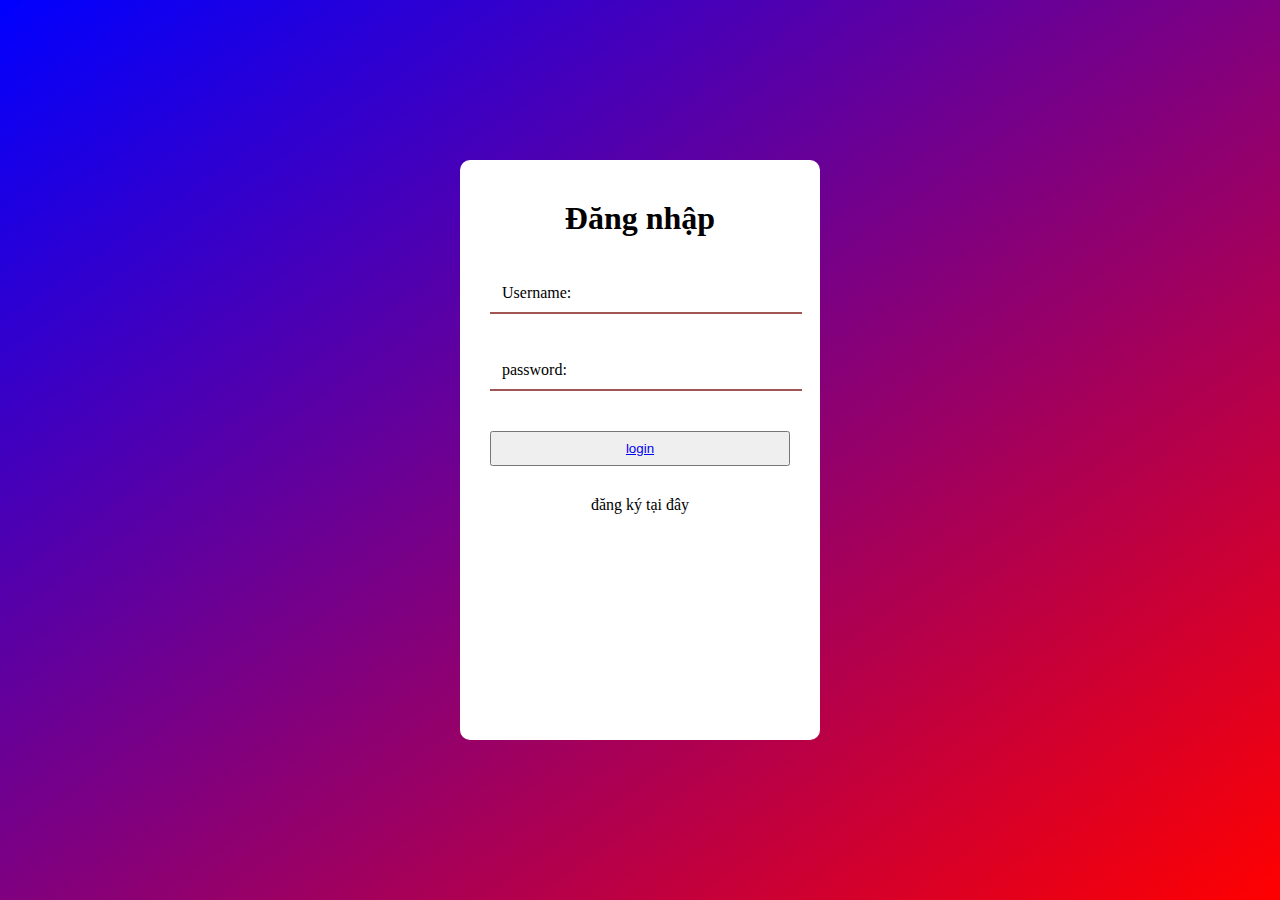
<file: test.html>
<!DOCTYPE html>
<html lang="en">
<head>
    <meta charset="UTF-8">
    <meta http-equiv="X-UA-Compatible" content="IE=edge">
    
    <meta name="viewport" content="width=device-width, initial-scale=1.0">
    <link rel="stylesheet" href="view.css">
    <title>Document</title>
</head>
<body>
    <div class="container">
        <form class="form-login">
            <h1>Đăng nhập</h1>
            <div class="form-text">
                <label>Username:</label>
                <input type="text">
            </div>
            <div class="form-text">
                <label>password:</label>
                <input type="text">
            </div>
           <button id="login"><a href="index.html">login</a></button> 
           <span>đăng ký <a>tại đây</a></span> 
        </form>
    </div>
    
    <script src="controller1.js"></script>
</body>
</html>
</file>
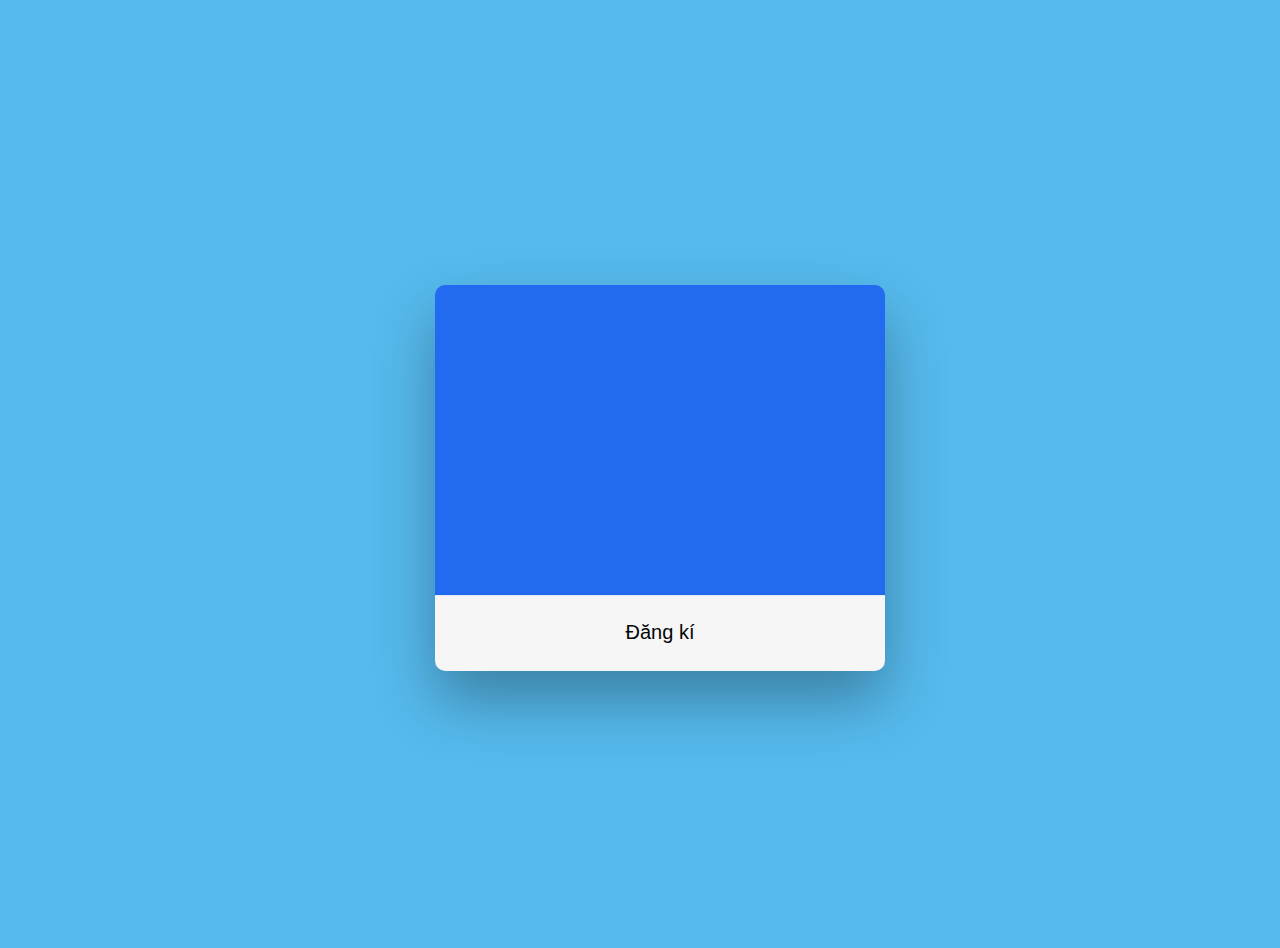
<file: Login/login.html>
<!DOCTYPE html>
<html lang="en">
<head>
    <meta charset="UTF-8">
    <meta http-equiv="X-UA-Compatible" content="IE=edge">
    <meta name="viewport" content="width=device-width, initial-scale=1.0">
    <title>Login</title>
    <script src="https://code.jquery.com/jquery-3.2.1.slim.min.js" integrity="sha384-KJ3o2DKtIkvYIK3UENzmM7KCkRr/rE9/Qpg6aAZGJwFDMVNA/GpGFF93hXpG5KkN" crossorigin="anonymous"></script>
    <script src="https://cdnjs.cloudflare.com/ajax/libs/popper.js/1.12.9/umd/popper.min.js" integrity="sha384-ApNbgh9B+Y1QKtv3Rn7W3mgPxhU9K/ScQsAP7hUibX39j7fakFPskvXusvfa0b4Q" crossorigin="anonymous"></script>
    <script src="https://maxcdn.bootstrapcdn.com/bootstrap/4.0.0/js/bootstrap.min.js" integrity="sha384-JZR6Spejh4U02d8jOt6vLEHfe/JQGiRRSQQxSfFWpi1MquVdAyjUar5+76PVCmYl" crossorigin="anonymous"></script>
    <script type="module" src="./controllerLogin.js"></script>
    <link rel="stylesheet" href="./login.css">
</head>
<body>
    <div class="wrapper fadeInDown">
        <div id="formContent">
          <!-- Tabs Titles -->
      
          <!-- Icon -->
          <div class="fadeIn first">
            <h1>ĐĂNG NHẬP</h1>
          </div>
      
          <!-- Login Form -->
          <form>
            <input type="text" id="login" class="fadeIn second" name="login" placeholder="username">
            <input type="password" id="password" class="fadeIn third" name="login" placeholder="password">
            <input type="submit" class="fadeIn fourth" value="Log In">
          </form>
      
          <!-- Remind Passowrd -->
          <div id="formFooter">
            <a class="underlineHover" href="./register.html">Đăng kí</a>
          </div>
      
        </div>
      </div>
</body>
</html>
</file>
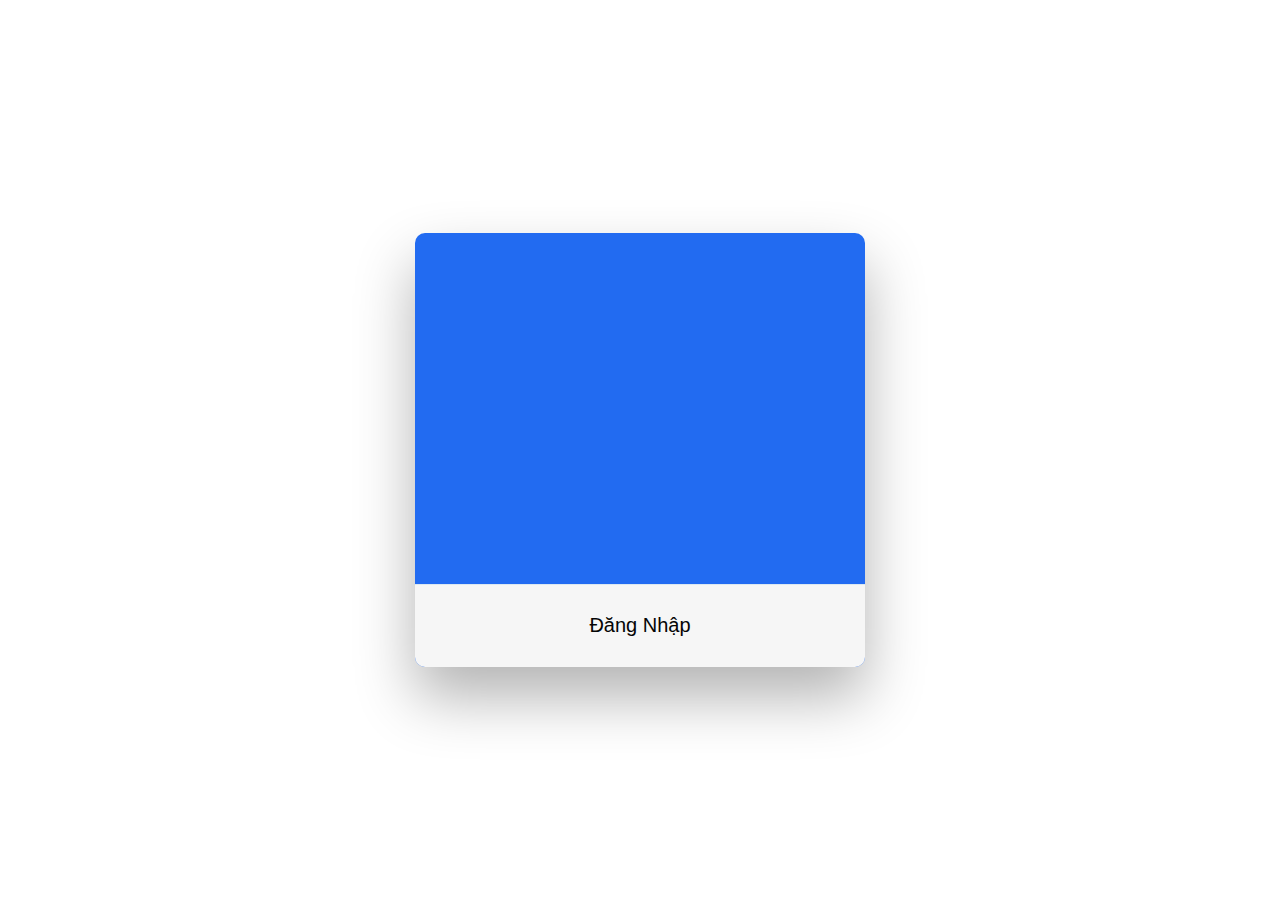
<file: Login/register.html>
<!DOCTYPE html>
<html lang="en">
<head>
    <meta charset="UTF-8">
    <meta http-equiv="X-UA-Compatible" content="IE=edge">
    <meta name="viewport" content="width=device-width, initial-scale=1.0">
    <title>Register</title>
    <link href="//maxcdn.bootstrapcdn.com/bootstrap/4.0.0/css/bootstrap.min.css" rel="stylesheet" id="bootstrap-css">
    <script src="//maxcdn.bootstrapcdn.com/bootstrap/4.0.0/js/bootstrap.min.js"></script>
    <script src="//cdnjs.cloudflare.com/ajax/libs/jquery/3.2.1/jquery.min.js"></script>
    <link rel="stylesheet" href="./login.css">
</head>
<body>
    <div class="wrapper fadeInDown">
        <div id="formContent">
          <!-- Tabs Titles -->
      
          <!-- Icon -->
          <div class="fadeIn first">
            <h1>ĐĂNG KÍ</h1>
          </div>
      
          <!-- Login Form -->
          <form>
            <input type="text" id="fullname" class="fadeIn second" name="fullname" placeholder="fullname">
            <input type="text" id="login" class="fadeIn second" name="login" placeholder="username">
            <input type="password" id="password" class="fadeIn third" name="login" placeholder="password">
            <input type="submit" class="fadeIn fourth" value="Submit">
          </form>
      
          <!-- Remind Passowrd -->
          <div id="formFooter">
            <a class="underlineHover" href="./login.html">Đăng Nhập</a>
          </div>
      
        </div>
      </div>
</body>
</html>
</file>
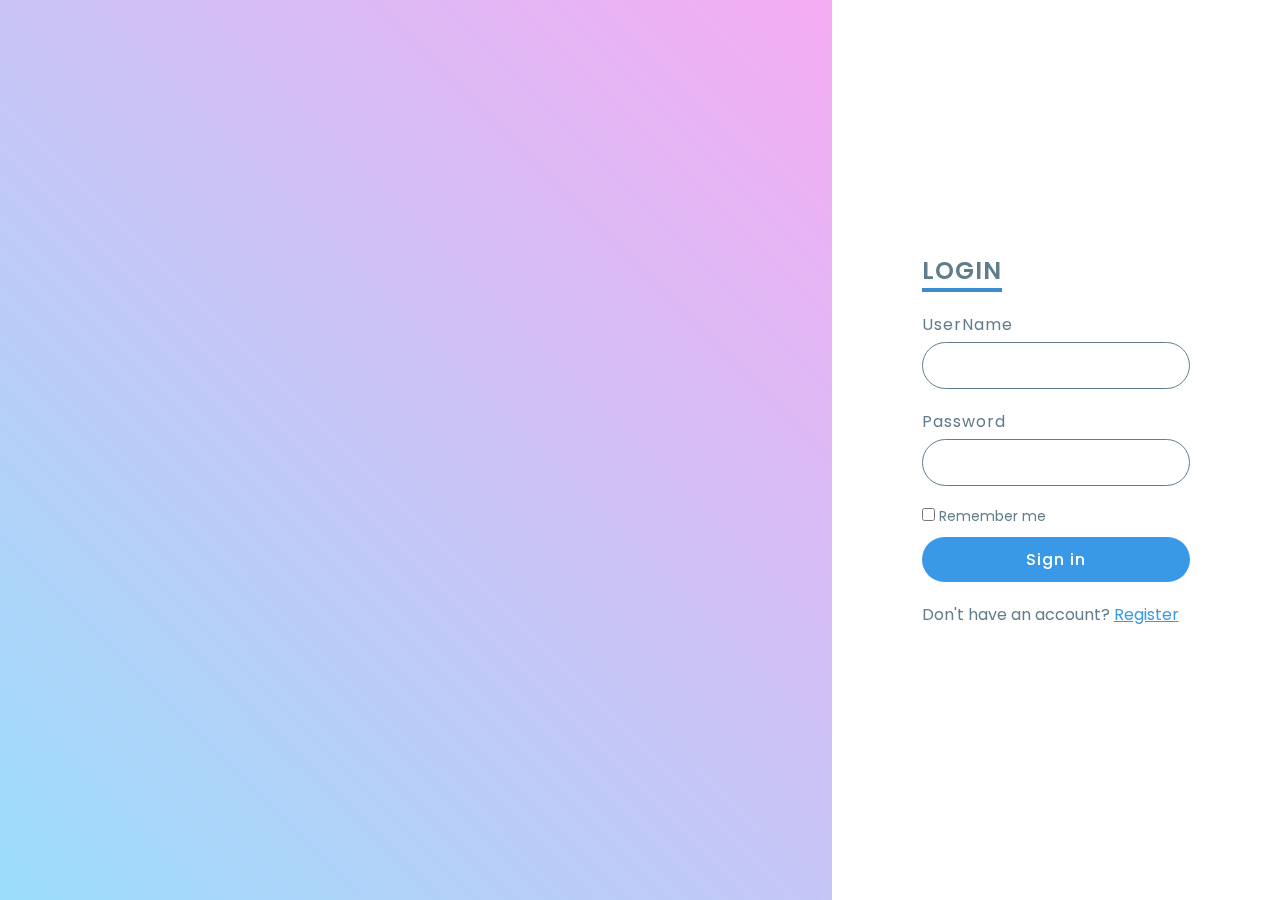
<file: login_page/login.html>
<!DOCTYPE html>
<html lang="en">
<head>
	<meta charset="UTF-8">
	<meta http-equiv="X-UA-Compatible" content="IE=edge">
	<meta name="viewport" content="width=device-width, initial-scale=1.0">
	<title>Login</title>
	<link rel="stylesheet" href="style.css">
</head>
<body>
	<section>
		<div class="imgBg">
			<!-- <img src="img/pexels-andrea-piacquadio-920381.jpg" alt=""> -->
		</div>
		<div class="content">
			<div class="form">
				<h2>Login</h2>
				<div class="form_item">
					<span>UserName</span>
					<input id = "username" type="text">
				</div>

				<div class="form_item">
					<span>Password</span>
					<input id = "password" type="password">
				</div>

				<div class="remember">
					<label>
						<input type="checkbox">
						Remember me
					</label>
				</div>

				<div class="form_item">
					<input id = "confirm" type="submit" value="Sign in">
				</div>

				<div class="form_item">
					<p>Don't have an account? <a href="register.html">Register</a></p>
				</div>
			</div>
		</div>
	</section>
<script type = "module" src="../src/login/login_controller.js"></script>	
</body>
</html>
</file>
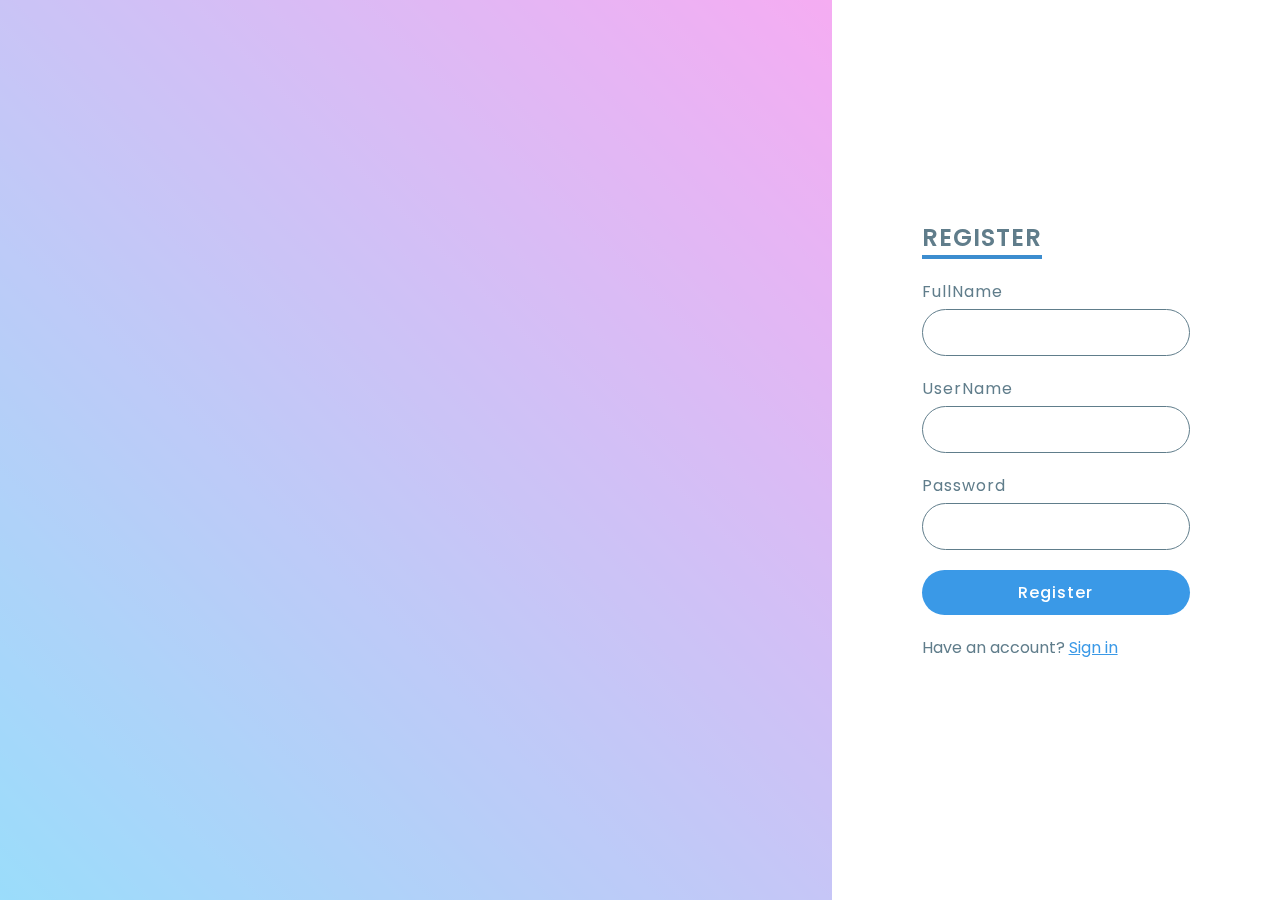
<file: login_page/register.html>
<!DOCTYPE html>
<html lang="en">
<head>
	<meta charset="UTF-8">
	<meta http-equiv="X-UA-Compatible" content="IE=edge">
	<meta name="viewport" content="width=device-width, initial-scale=1.0">
	<title>Register</title>
	<link rel="stylesheet" href="style.css">
</head>
<body>
	<section>
		<div class="imgBg">
			<!-- <img src="img/pexels-andrea-piacquadio-920381.jpg" alt=""> -->
		</div>
		<div class="content">
			<div class="form">
				<h2>Register</h2>

				<div class="form_item">
					<span>FullName</span>
					<input id = "full_name" type="text">
				</div>

				<div class="form_item">
					<span>UserName</span>
					<input id = "username" type="text">
				</div>

				<div class="form_item">
					<span>Password</span>
					<input id ="password" type="password">
				</div>

				<div class="form_item">
					<input id ="register" type="submit" value="Register">
				</div>

				<div class="form_item">
					<p>Have an account? <a href="login.html">Sign in</a></p>
				</div>
			</div>
		</div>
	</section>
<script type = "module" src="../src/register/register_controller.js"></script>
</body>
</html>
</file>
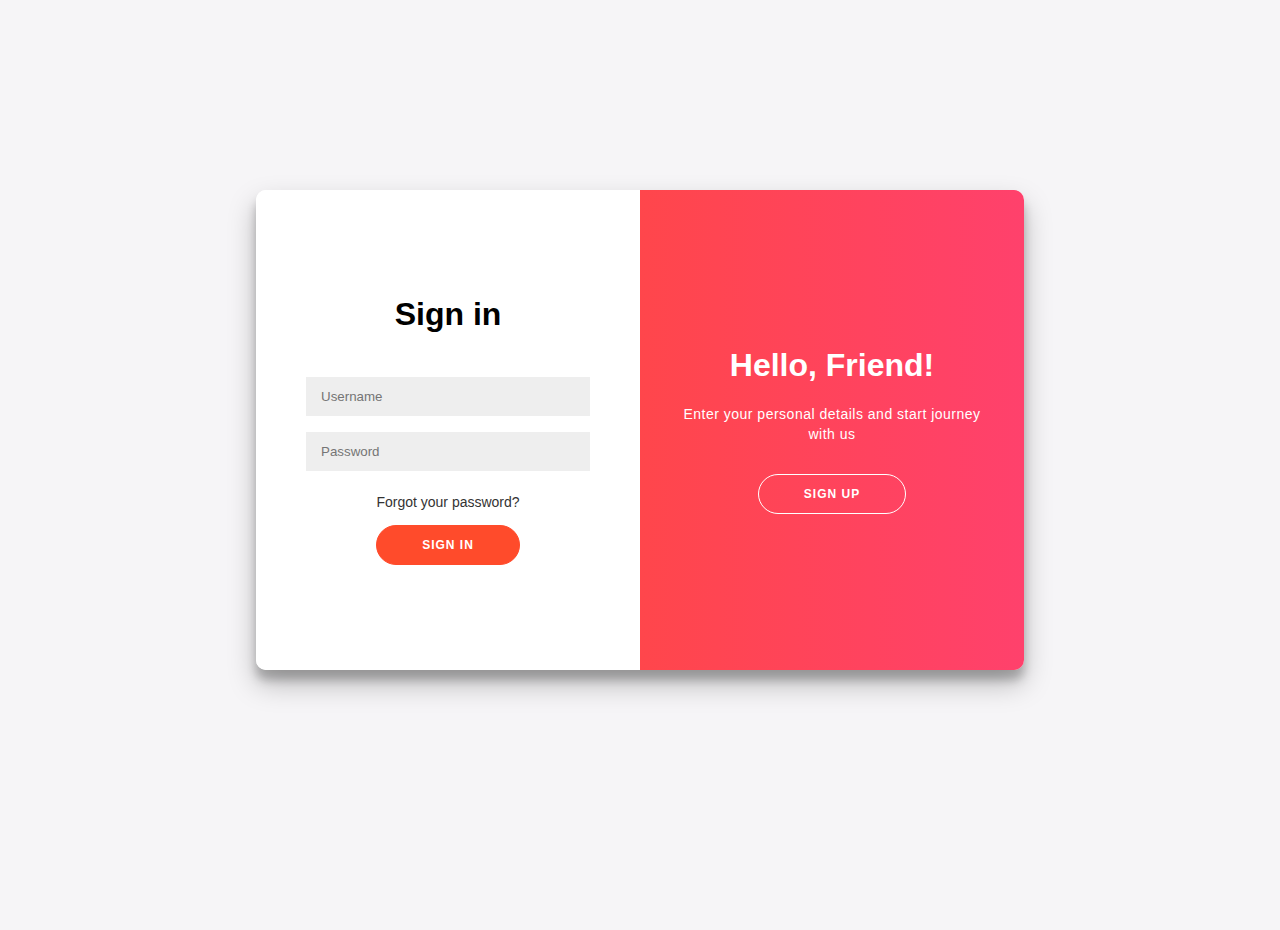
<file: src/auth/login.html>
<html>
  <head>
    <meta charset="utf-8" />
    <meta http-equiv="X-UA-Compatible" content="IE=edge" />
    <link rel="stylesheet" href="../../style.css">
    <title>Login</title>
  </head>
 
  <body>
    <div class="container" id="container">
        <div class="form-container sign-up-container">
            <form action="#">
                <h1>Create Account</h1>
                <br/><br/>
                <input type="text" placeholder="Full-name" id="fnSignup"/>
                <input type="text" placeholder="Username" id="unSignup">
                <input type="password" placeholder="Password" id="pwSignup" />
                <button id="btnSignup">Sign Up</button>
            </form>
        </div>
        <div class="form-container sign-in-container">
            <form action="#">
                <h1>Sign in</h1>
                <br/><br/>
                <input type="text" placeholder="Username" id="unSignin"/>
                <input type="password" placeholder="Password" id='pwSignin'/>
                <a href="#">Forgot your password?</a>
                <button id="btnSignin">Sign In</button>
            </form>
        </div>
        <div class="overlay-container">
            <div class="overlay">
                <div class="overlay-panel overlay-left">
                    <h1>Welcome Back!</h1>
                    <p>To keep connected with us please login with your personal info</p>
                    <button class="ghost" id="signIn">Sign In</button>
                </div>
                <div class="overlay-panel overlay-right">
                    <h1>Hello, Friend!</h1>
                    <p>Enter your personal details and start journey with us</p>
                    <button class="ghost" id="signUp">Sign Up</button>
                </div>
            </div>
        </div>
    </div>
    
    <script type = "module" src="./controller.auth.js"></script>

  </body>
</html>
</file>
<file: view.css>
:root{
  --bg1 : blue;
  --bg2 : red;
  --text : yellow;
}
*{
  margin: 0;
  padding: 0;
  outline: none;
}
.container{
  display: flex;
  justify-content: center;
  align-items: center;
  text-align: center;
  width: 100vw;
  height: 100vh;
  background: linear-gradient(to bottom right,var(--bg1),var(--bg2));

}
.form-login {
  width: 300px;
  height: 500px;
  background: white;
  border-radius: 10px;
  padding: 40px 30px
}
.form-login h1{
  margin-bottom: 40px;
}
.form-login button{
  height: 35px;
  width: 100%;
  margin-bottom: 30px;
}
.form-text {
  margin-bottom: 40px;
  position: relative;
}
.form-text input {
  width: 100%;
  height: 35px;
  border: none;
  border-bottom: 2px solid rgb(161, 85, 85);
  cursor: pointer;
  padding-left: 12px;
}
.form-text label {
  position: absolute;
  left: 12px;
  bottom: 12px;
  transition: 0.5s;
}
.form-text label.focus {
  transform: translateY(-45px);
}
</file>
<file: Login/login.css>
html {
    background-color: #56baed;
  }
  
  body {
    font-family: "Poppins", sans-serif;
    height: 100vh;
  }
  
  a {
    color: #050505;
    display:inline-block;
    text-decoration: none;
    font-weight: 400;
    font-size: 20px;
  }
  
  h2 {
    text-align: center;
    font-size: 16px;
    font-weight: 600;
    text-transform: uppercase;
    display:inline-block;
    margin: 40px 8px 10px 8px; 
    color: #cccccc;
  }
  
  h1{
    font-size: 40px;
    /* font-family: Georgia, 'Times New Roman', Times, serif; */
  }
  
  /* STRUCTURE */
  
  .wrapper {
    display: flex;
    align-items: center;
    flex-direction: column; 
    justify-content: center;
    width: 100%;
    min-height: 100%;
    padding: 20px;
  }
  
  #formContent {
    -webkit-border-radius: 10px 10px 10px 10px;
    border-radius: 10px 10px 10px 10px;
    background: rgb(34, 107, 241);
    padding: 30px;
    width: 90%;
    max-width: 450px;
    position: relative;
    padding: 0px;
    -webkit-box-shadow: 0 30px 60px 0 rgba(0,0,0,0.3);
    box-shadow: 0 30px 60px 0 rgba(0,0,0,0.3);
    text-align: center;
  }
  
  #formFooter {
    background-color: #f6f6f6;
    border-top: 1px solid #dce8f1;
    padding: 25px;
    text-align: center;
    -webkit-border-radius: 0 0 10px 10px;
    border-radius: 0 0 10px 10px;
  }
  
  
  /* TABS */
  
  h2.inactive {
    color: #cccccc;
  }
  
  h2.active {
    color: #0d0d0d;
    border-bottom: 2px solid #5fbae9;
  }
  
  
  
  /* FORM TYPOGRAPHY*/
  
  input[type=button], input[type=submit], input[type=reset]  {
    background-color: #56baed;
    border: none;
    color: white;
    padding: 15px 80px;
    text-align: center;
    text-decoration: none;
    display: inline-block;
    text-transform: uppercase;
    font-size: 13px;
    -webkit-box-shadow: 0 10px 30px 0 rgba(95,186,233,0.4);
    box-shadow: 0 10px 30px 0 rgba(95,186,233,0.4);
    -webkit-border-radius: 5px 5px 5px 5px;
    border-radius: 5px 5px 5px 5px;
    margin: 10px 20px 40px 20px;
    -webkit-transition: all 0.3s ease-in-out;
    -moz-transition: all 0.3s ease-in-out;
    -ms-transition: all 0.3s ease-in-out;
    -o-transition: all 0.3s ease-in-out;
    transition: all 0.3s ease-in-out;
  }
  
  input[type=button]:hover, input[type=submit]:hover, input[type=reset]:hover  {
    background-color: #39ace7;
  }
  
  input[type=button]:active, input[type=submit]:active, input[type=reset]:active  {
    -moz-transform: scale(0.95);
    -webkit-transform: scale(0.95);
    -o-transform: scale(0.95);
    -ms-transform: scale(0.95);
    transform: scale(0.95);
  }
  
  input[type=text] {
    background-color: #f6f6f6;
    border: none;
    color: #0d0d0d;
    padding: 15px 32px;
    text-align: center;
    text-decoration: none;
    display: inline-block;
    font-size: 16px;
    margin: 0px;
    margin-bottom: 10px;
    width: 80%;
    border: 2px solid #f6f6f6;
    -webkit-transition: all 0.5s ease-in-out;
    -moz-transition: all 0.5s ease-in-out;
    -ms-transition: all 0.5s ease-in-out;
    -o-transition: all 0.5s ease-in-out;
    transition: all 0.5s ease-in-out;
    -webkit-border-radius: 5px 5px 5px 5px;
    border-radius: 5px 5px 5px 5px;
  }
  input[type=password] {
    background-color: #f6f6f6;
    border: none;
    color: #0d0d0d;
    padding: 15px 32px;
    text-align: center;
    text-decoration: none;
    display: inline-block;
    font-size: 16px;
    margin: 0px;
    margin-top: 2px;
    width: 80%;
    border: 2px solid #f6f6f6;
    -webkit-transition: all 0.5s ease-in-out;
    -moz-transition: all 0.5s ease-in-out;
    -ms-transition: all 0.5s ease-in-out;
    -o-transition: all 0.5s ease-in-out;
    transition: all 0.5s ease-in-out;
    -webkit-border-radius: 5px 5px 5px 5px;
    border-radius: 5px 5px 5px 5px;
  }
  input[type=text]:focus {
    background-color: #fff;
    border-bottom: 2px solid #5fbae9;
  }
  
  input[type=text]:placeholder {
    color: #cccccc;
  }
  
  
  
  /* ANIMATIONS */
  
  /* Simple CSS3 Fade-in-down Animation */
  .fadeInDown {
    -webkit-animation-name: fadeInDown;
    animation-name: fadeInDown;
    -webkit-animation-duration: 1s;
    animation-duration: 1s;
    -webkit-animation-fill-mode: both;
    animation-fill-mode: both;
  }
  
  
  @-webkit-keyframes fadeInDown {
    0% {
      opacity: 0;
      -webkit-transform: translate3d(0, -100%, 0);
      transform: translate3d(0, -100%, 0);
    }
    100% {
      opacity: 1;
      -webkit-transform: none;
      transform: none;
    }
  }
  
  @keyframes fadeInDown {
    0% {
      opacity: 0;
      -webkit-transform: translate3d(0, -100%, 0);
      transform: translate3d(0, -100%, 0);
    }
    100% {
      opacity: 1;
      -webkit-transform: none;
      transform: none;
    }
  }
  
  /* Simple CSS3 Fade-in Animation */
  @-webkit-keyframes fadeIn { from { opacity:0; } to { opacity:1; } }
  @-moz-keyframes fadeIn { from { opacity:0; } to { opacity:1; } }
  @keyframes fadeIn { from { opacity:0; } to { opacity:1; } }
  
  .fadeIn {
    opacity:0;
    -webkit-animation:fadeIn ease-in 1;
    -moz-animation:fadeIn ease-in 1;
    animation:fadeIn ease-in 1;
  
    -webkit-animation-fill-mode:forwards;
    -moz-animation-fill-mode:forwards;
    animation-fill-mode:forwards;
  
    -webkit-animation-duration:1s;
    -moz-animation-duration:1s;
    animation-duration:1s;
  }
  
  .fadeIn.first {
    -webkit-animation-delay: 0.4s;
    -moz-animation-delay: 0.4s;
    animation-delay: 0.4s;
  }
  
  .fadeIn.second {
    -webkit-animation-delay: 0.6s;
    -moz-animation-delay: 0.6s;
    animation-delay: 0.6s;
  }
  
  .fadeIn.third {
    -webkit-animation-delay: 0.8s;
    -moz-animation-delay: 0.8s;
    animation-delay: 0.8s;
  }
  
  .fadeIn.fourth {
    -webkit-animation-delay: 1s;
    -moz-animation-delay: 1s;
    animation-delay: 1s;
  }
  
  /* Simple CSS3 Fade-in Animation */
  .underlineHover:after {
    display: block;
    left: 0;
    bottom: -10px;
    width: 0;
    height: 2px;
    background-color: #56baed;
    content: "";
    transition: width 0.2s;
  }
  
  .underlineHover:hover {
    color: #0d0d0d;
  }
  
  .underlineHover:hover:after{
    width: 100%;
  }
  
  
  
  /* OTHERS */
  
  *:focus {
      outline: none;
  } 
  
  #icon {
    width:60%;
  }
</file>
<file: login_page/style.css>
@import url('https://fonts.googleapis.com/css?family=Poppins:200,300,400,500,600,700,800,900&display=swap');

* {
  margin: 0;
  padding: 0;
  box-sizing: border-box;
  font-family: 'Poppins', sans-serif;
}

section {
  position: relative;
  width: 100%;
  height: 100vh;
  display: flex;
}

section .imgBg {
  position: relative;
  width: 65%;
  height: 100%;
}

section .imgBg::before {
  content: '';
  position: absolute;
  top: 0;
  left: 0;
  width: 100%;
  height: 100%;
  background: linear-gradient(225deg,#e630df,#03a9f4);
  opacity: 0.4;
  z-index: 1;
  mix-blend-mode: screen;
}

section .imgBg img {
  position: absolute;
  top: 0;
  left: 0;
  width: 100%;
  height: 100%;
  object-fit: cover;
}

section .content {
  display: flex;
  width: 35%;
  height: 100%;
  justify-content: center;
  align-items: center;
}

section .content .form {
  width: 60%;
}

section .content .form h2 {
  color: #607d8b;
  font-weight: 600;
  font-size: 1.5em;
  text-transform: uppercase;
  margin-bottom: 20px;
  border-bottom: 4px solid #3c8dcf;
  display: inline-block;
  letter-spacing: 1px;
}

section .content .form .form_item {
  margin-bottom: 20px;
}

section .content .form .form_item span {
  font-size: 16px;
  margin-bottom: 5px;
  display: inline-block;
  color: #607d8b;
  font-weight: 400;
  letter-spacing: 1px;
}

section .content .form .form_item input {
  width: 100%;
  padding: 10px 20px;
  outline: none;
  font-weight: 400;
  border: 1px solid #607d8b;
  font-size: 16px;
  letter-spacing: 1px;
  color: #607d8b;
  background: transparent;
  border-radius: 30px;
}

section .content .form .form_item input[type="submit"] {
  background: #3a99e7;
  color: #fff;
  outline: none;
  border: none;
  font-weight: 500;
  cursor: pointer;
}

section .content .form .form_item input[type="submit"]:hover {
  background: #1d6eb1;
}

.remember {
  margin-bottom: 10px;
  color: #607d8b;
  font-weight: 400;
  font-size: 14px;
}

section .content .form .form_item p {
  color: #607d8b;
}

section .content .form .form_item p a {
  color: #3a99e7;
}
</file>
<file: style.css>
.btn {
    margin-left: 10px;
}

@import url('https://fonts.googleapis.com/css?family=Montserrat:400,800');

* {
	box-sizing: border-box;
}

body {
	background: #f6f5f7;
	display: flex;
	justify-content: center;
	align-items: center;
	flex-direction: column;
	font-family: 'Montserrat', sans-serif;
	height: 100vh;
	margin: -20px 0 50px;
}

h1 {
	font-weight: bold;
	margin: 0;
}

h2 {
	text-align: center;
}

p {
	font-size: 14px;
	font-weight: 100;
	line-height: 20px;
	letter-spacing: 0.5px;
	margin: 20px 0 30px;
}

span {
	font-size: 12px;
}

a {
	color: #333;
	font-size: 14px;
	text-decoration: none;
	margin: 15px 0;
}

button {
	border-radius: 20px;
	border: 1px solid #FF4B2B;
	background-color: #FF4B2B;
	color: #FFFFFF;
	font-size: 12px;
	font-weight: bold;
	padding: 12px 45px;
	letter-spacing: 1px;
	text-transform: uppercase;
	transition: transform 80ms ease-in;
}

button:active {
	transform: scale(0.95);
}

button:focus {
	outline: none;
}

button.ghost {
	background-color: transparent;
	border-color: #FFFFFF;
}

form {
	background-color: #FFFFFF;
	display: flex;
	align-items: center;
	justify-content: center;
	flex-direction: column;
	padding: 0 50px;
	height: 100%;
	text-align: center;
}

input {
	background-color: #eee;
	border: none;
	padding: 12px 15px;
	margin: 8px 0;
	width: 100%;
}

.container {
	background-color: #fff;
	border-radius: 10px;
  	box-shadow: 0 14px 28px rgba(0,0,0,0.25), 
			0 10px 10px rgba(0,0,0,0.22);
	position: relative;
	overflow: hidden;
	width: 768px;
	max-width: 100%;
	min-height: 480px;
}

.form-container {
	position: absolute;
	top: 0;
	height: 100%;
	transition: all 0.6s ease-in-out;
}

.sign-in-container {
	left: 0;
	width: 50%;
	z-index: 2;
}

.container.right-panel-active .sign-in-container {
	transform: translateX(100%);
}

.sign-up-container {
	left: 0;
	width: 50%;
	opacity: 0;
	z-index: 1;
}

.container.right-panel-active .sign-up-container {
	transform: translateX(100%);
	opacity: 1;
	z-index: 5;
	animation: show 0.6s;
}

@keyframes show {
	0%, 49.99% {
		opacity: 0;
		z-index: 1;
	}
	
	50%, 100% {
		opacity: 1;
		z-index: 5;
	}
}

.overlay-container {
	position: absolute;
	top: 0;
	left: 50%;
	width: 50%;
	height: 100%;
	overflow: hidden;
	transition: transform 0.6s ease-in-out;
	z-index: 100;
}

.container.right-panel-active .overlay-container{
	transform: translateX(-100%);
}

.overlay {
	background: #FF416C;
	background: -webkit-linear-gradient(to right, #FF4B2B, #FF416C);
	background: linear-gradient(to right, #FF4B2B, #FF416C);
	background-repeat: no-repeat;
	background-size: cover;
	background-position: 0 0;
	color: #FFFFFF;
	position: relative;
	left: -100%;
	height: 100%;
	width: 200%;
  	transform: translateX(0);
	transition: transform 0.6s ease-in-out;
}

.container.right-panel-active .overlay {
  	transform: translateX(50%);
}

.overlay-panel {
	position: absolute;
	display: flex;
	align-items: center;
	justify-content: center;
	flex-direction: column;
	padding: 0 40px;
	text-align: center;
	top: 0;
	height: 100%;
	width: 50%;
	transform: translateX(0);
	transition: transform 0.6s ease-in-out;
}

.overlay-left {
	transform: translateX(-20%);
}

.container.right-panel-active .overlay-left {
	transform: translateX(0);
}

.overlay-right {
	right: 0;
	transform: translateX(0);
}

.container.right-panel-active .overlay-right {
	transform: translateX(20%);
}

.social-container {
	margin: 20px 0;
}

.social-container a {
	border: 1px solid #DDDDDD;
	border-radius: 50%;
	display: inline-flex;
	justify-content: center;
	align-items: center;
	margin: 0 5px;
	height: 40px;
	width: 40px;
}

footer {
    background-color: #222;
    color: #fff;
    font-size: 14px;
    bottom: 0;
    position: fixed;
    left: 0;
    right: 0;
    text-align: center;
    z-index: 999;
}

footer p {
    margin: 10px 0;
}

footer i {
    color: red;
}

footer a {
    color: #3c97bf;
    text-decoration: none;
}
</file>
